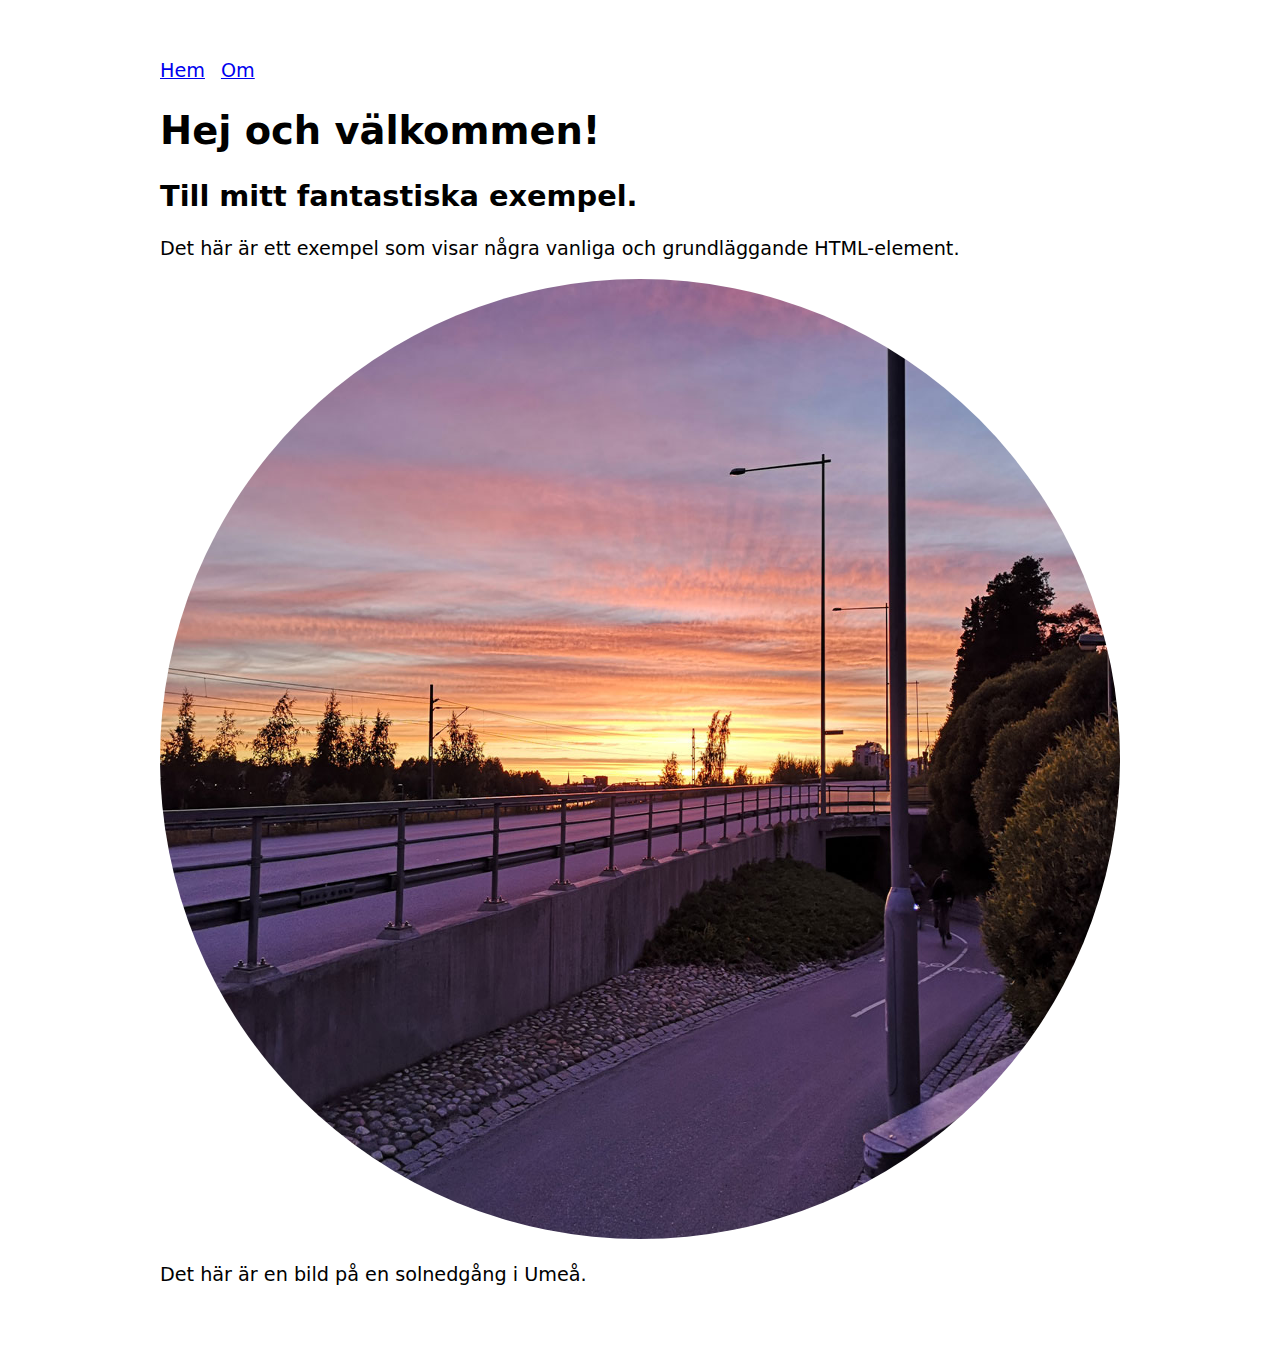
<file: docs/index.html>
<!DOCTYPE html>
<html lang="sv">

<head>
  <meta charset="UTF-8">
  <meta name="viewport" content="width=device-width, initial-scale=1.0">
  <title>Min fantastiska exempelsida</title>
  <link rel="stylesheet" href="style.css">
</head>

<body>
  <main>
    <nav>
      <ul class="navigation">
        <li><a href="index.html">Hem</a></li>
        <li><a href="about.html">Om</a></li>
      </ul>
    </nav>
    <h1>Hej och välkommen!</h1>
    <h2>Till mitt fantastiska exempel.</h2>
    <p>Det här är ett exempel som visar några vanliga och grundläggande HTML-element.</p>

    <a href="https://gurka.se/" target="_blank">
      <img class="snurra" src="sunset.jpg" alt="Bild på en solnedgång i Umeå">
    </a>
    <p>Det här är en bild på en solnedgång i Umeå.</p>
  </main>
</body>

</html>
</file>
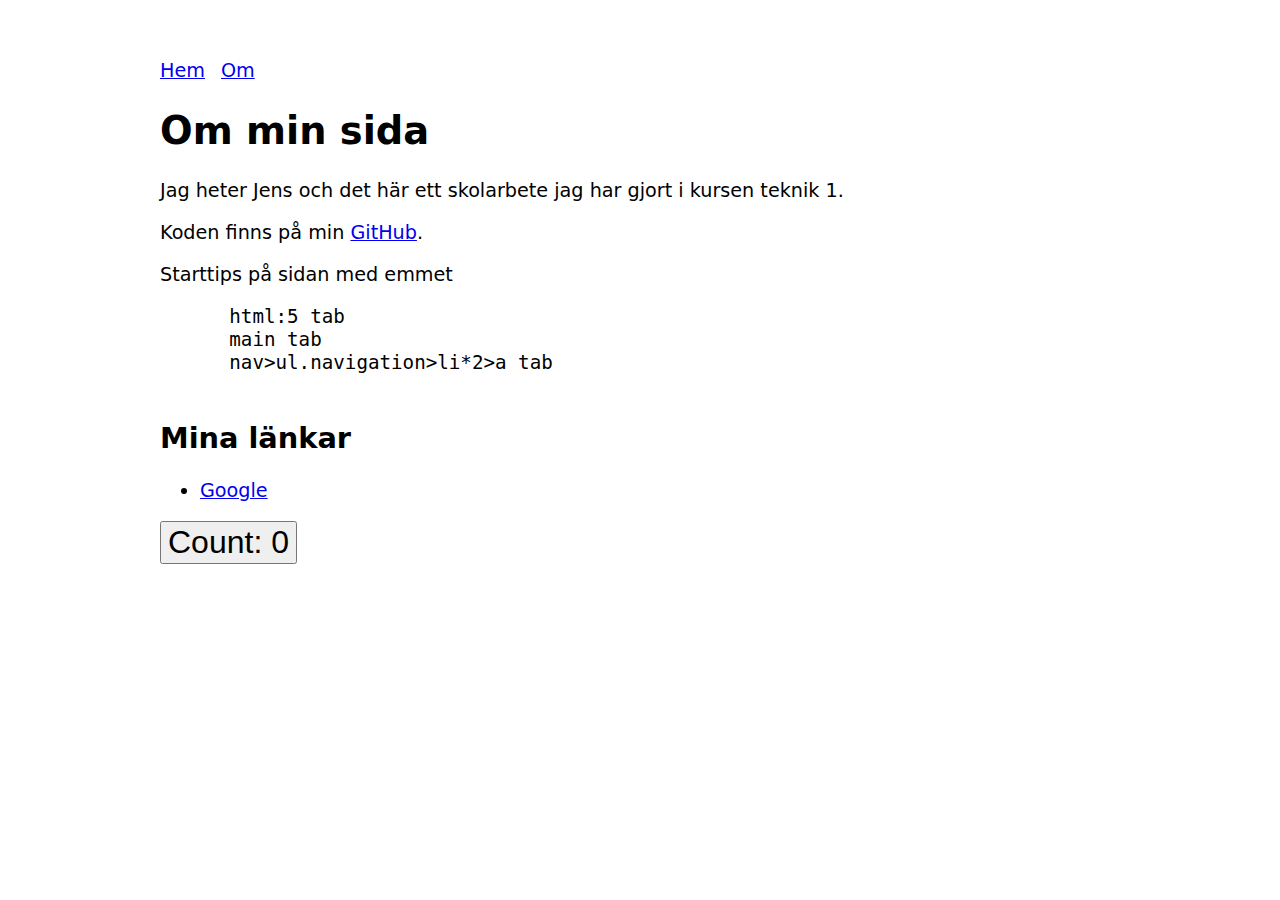
<file: docs/about.html>
<!DOCTYPE html>
<html lang="en">

<head>
  <meta charset="UTF-8">
  <meta name="viewport" content="width=device-width, initial-scale=1.0">
  <title>Om min sida</title>
  <link rel="stylesheet" href="style.css">
</head>

<body>
  <main>
    <nav>
      <ul class="navigation">
        <li><a href="index.html">Hem</a></li>
        <li><a href="about.html">Om</a></li>
      </ul>
    </nav>
    <h1>Om min sida</h1>
    <p>Jag heter Jens och det här ett skolarbete jag har gjort i kursen teknik 1.</p>
    <p>Koden finns på min <a href="https://github.com/jensadev" taget="_blank">GitHub</a>.</p>

    <p>Starttips på sidan med emmet</p>
    <pre>
      html:5 tab
      main tab
      nav>ul.navigation>li*2>a tab
    </pre>

    <h2>Mina länkar</h2>
    <ul>
      <li>
        <a target="_blank" href="https://google.com">Google</a>
      </li>
    </ul>

    <button id="click">Count: 0</button>
    <script>
      const button = document.querySelector('#click');
      let count = 0;
      button.addEventListener('click', () => {
        button.classList.add('snurra');
        count++;
        button.textContent = `Count: ${count}`;
      });
    </script>
  </main>
</body>

</html>
</file>
<file: docs/style.css>
body {
  font-family: system-ui, -apple-system, BlinkMacSystemFont, 'Segoe UI', Roboto,
    Oxygen, Ubuntu, Cantarell, 'Open Sans', 'Helvetica Neue', sans-serif;
  font-size: 1.2rem;
}

img {
  max-width: 100%;
}

main {
  max-width: 60rem;
  margin-inline: auto;
  padding: 2rem;
}

.navigation {
  list-style: none;
  padding: 0;
  display: flex;
  gap: 1rem;
}

.snurra {
  animation: snurra 2s linear infinite;
  border-radius: 50%;
  aspect-ratio: 1/1;
}

@keyframes snurra {
  from {
    transform: rotate(0deg);
  }
  to {
    transform: rotate(360deg);
  }
}

button {
  font-size: 2rem;
}
</file>
